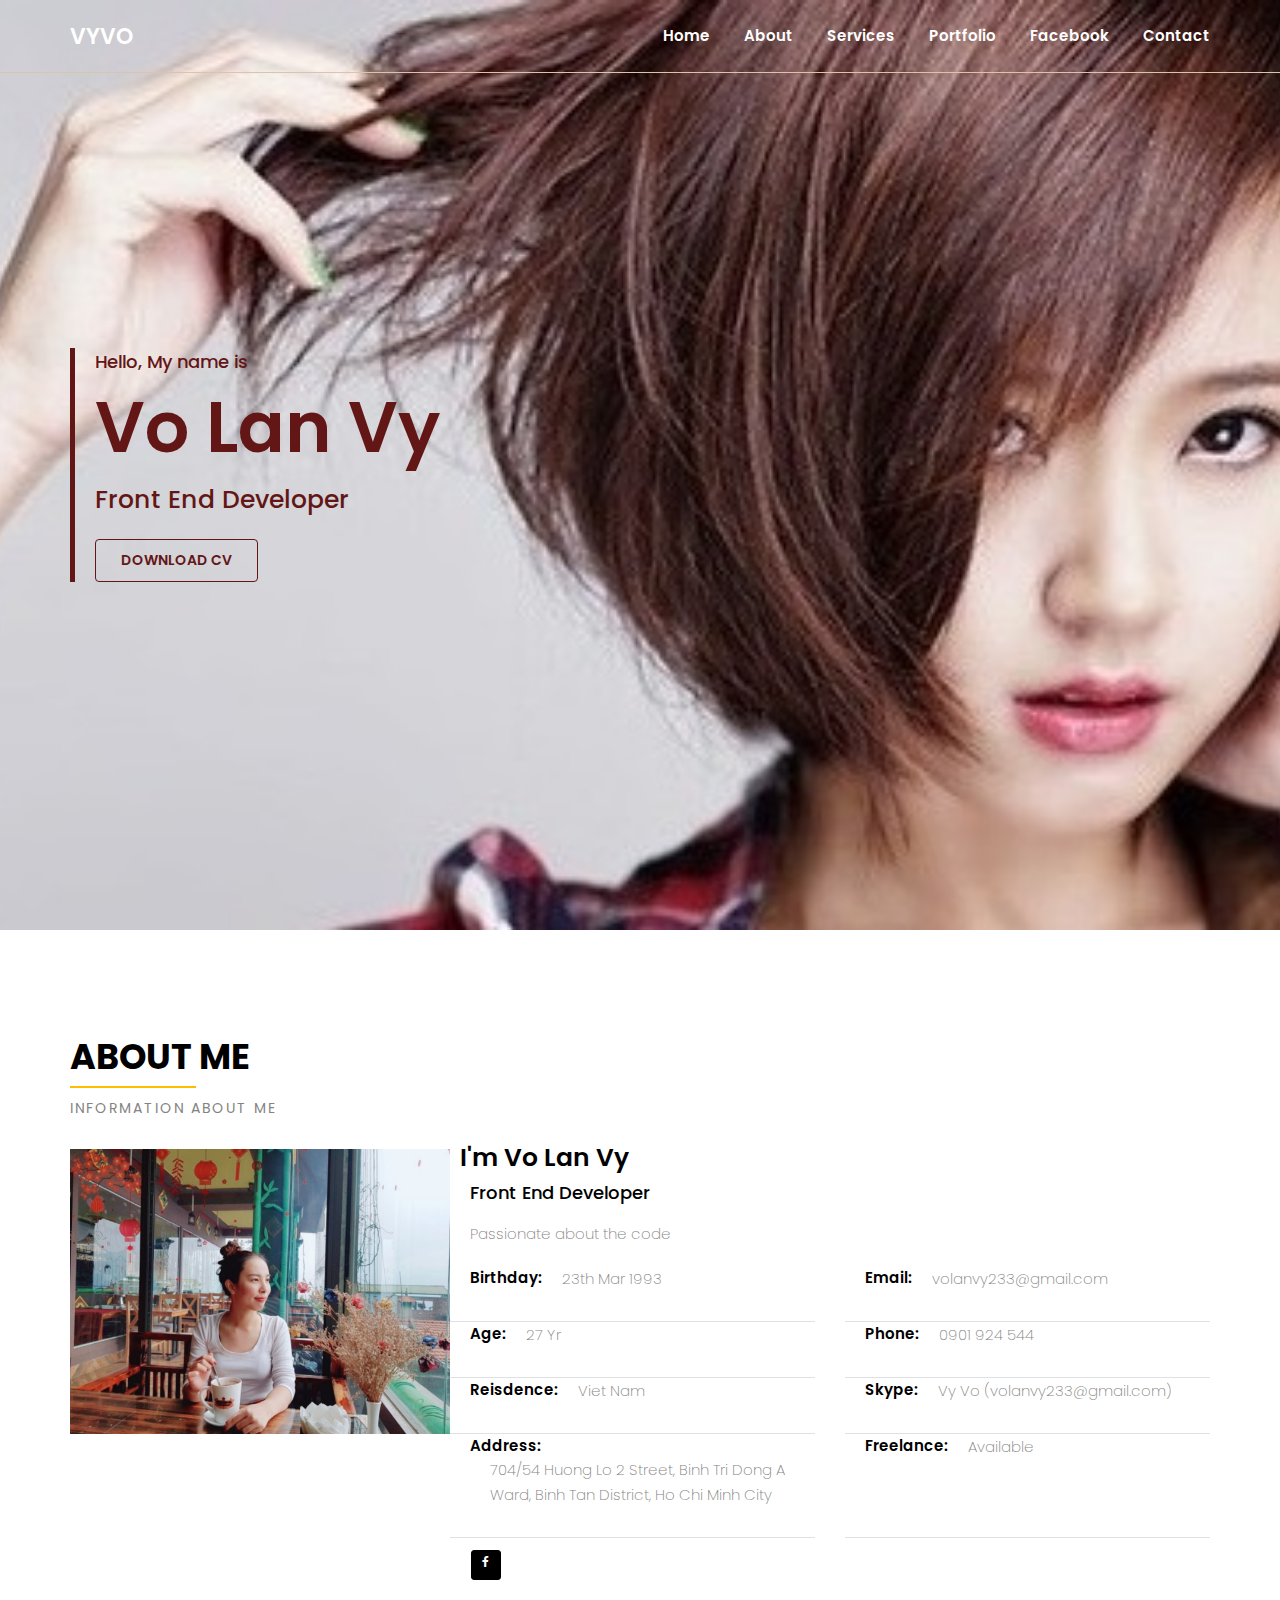
<file: Index.html>
<!DOCTYPE html>
<html>
<head>
    <meta name="viewpost" content="width=device-width, initial-scale=1.0">
    <link rel="stylesheet" href="style-portfolio.css">
<body>
<!--Start Header-->
<header>
    <div class="container">
    <div class="row">
        <div class="brand-name">
            <a href="" class="logo">VYVO</a></div> 
        <div class="brand-name"></div>
        <div class="navbar">
            <ul>
                <li><a href="" class="active">Home</a></li> 
                <li><a href="">About</a></li>
                <li><a href="">Services</a></li>
                <li><a href="">Portfolio</a></li>
                <li><a href="">Facebook</a></li> 
                <li><a href="">Contact</a></li>
            </ul>
        </div>
    </div>
    </div>
</header>
<!--End Header-->
<!--Start Home-->
<section class="home">
    <div class="container">
        <div class="row full-screen">
            <div class="home-content">
                <div class="block">
                    <h6>Hello, My name is </h6>
                    <h1>Vo Lan Vy</h1>
                    <h3>Front End Developer</h3>
                    <div class="cv-btn">
                        <a href="">Download CV</a>
                    </div>
                </div>
            </div>
        </div> 
    </div>
</section>
<!--End Home-->

<!--Start About-->
<section class="about-me">
    <div class="container">
        <div class="row">
            <div class="section-title">
                <h1>About Me</h1>
                <p class="small text-uppercase">Information About Me</p>
            </div>
        </div>
        <div class="row">
            <div class="about-content">
                <div class="row">
                <div class="img">
                    <img src="img/Ao_trang.jpg" alt="about-me" />
                </div>
                <div class="text">
                        <h4>I'm Vo Lan Vy</h4>
                        <h5>Front End Developer</h5>
                        <p>Passionate about the code</p>
                    <div class="info">
                        <div class="list">
                            <label>Birthday: </label>
                            <p>23th Mar 1993</p>
                        </div>
                        <div class="list">
                            <label>Email:</label>
                            <p>volanvy233@gmail.com</p>
                        </div>
                        <div class="list">
                            <label>Age:</label>
                            <p>27 Yr</p>
                        </div>
                        <div class="list">
                            <label>Phone:</label>
                            <p>0901 924 544</p>
                        </div>
                        <div class="list">
                            <label>Reisdence:</label>
                            <p>Viet Nam</p>
                        </div>
                        <div class="list">
                            <label>Skype:</label>
                            <p>Vy Vo (volanvy233@gmail.com)</p>
                        </div>
                        <div class="list">
                            <label>Address:</label>
                            <p>704/54 Huong Lo 2 Street, Binh Tri Dong A Ward, Binh Tan District, Ho Chi Minh City</p>
                        </div>
                        <div class="list">
                            <label>Freelance:</label>
                            <p>Available</p>
                        </div>
                    </div>
                    <!-- social link-->
                    <div class="social-links">
                        <a href=""><i class="fa fa-facebook"></i></a>
                    </div>
                </div>
            </div>
        </div>
    </div>
</section>
<!--End About-->

</body>
</file>
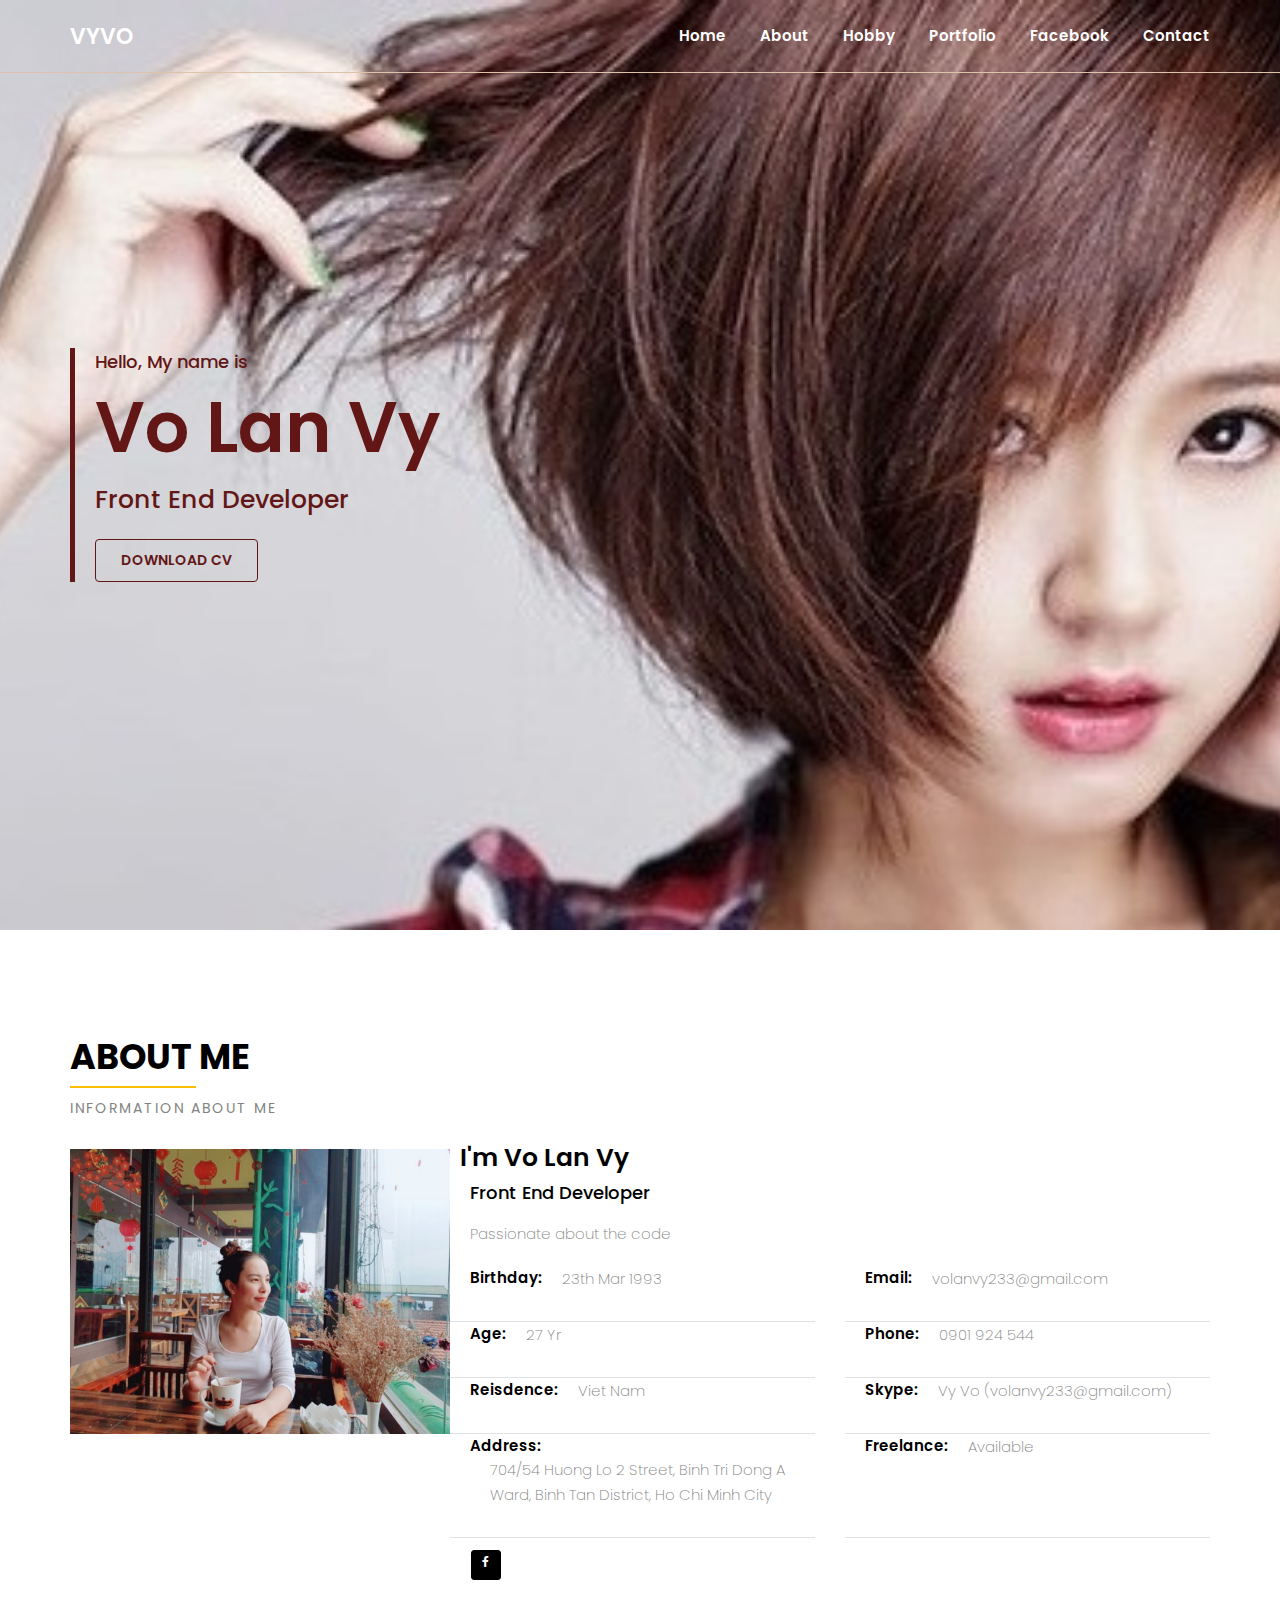
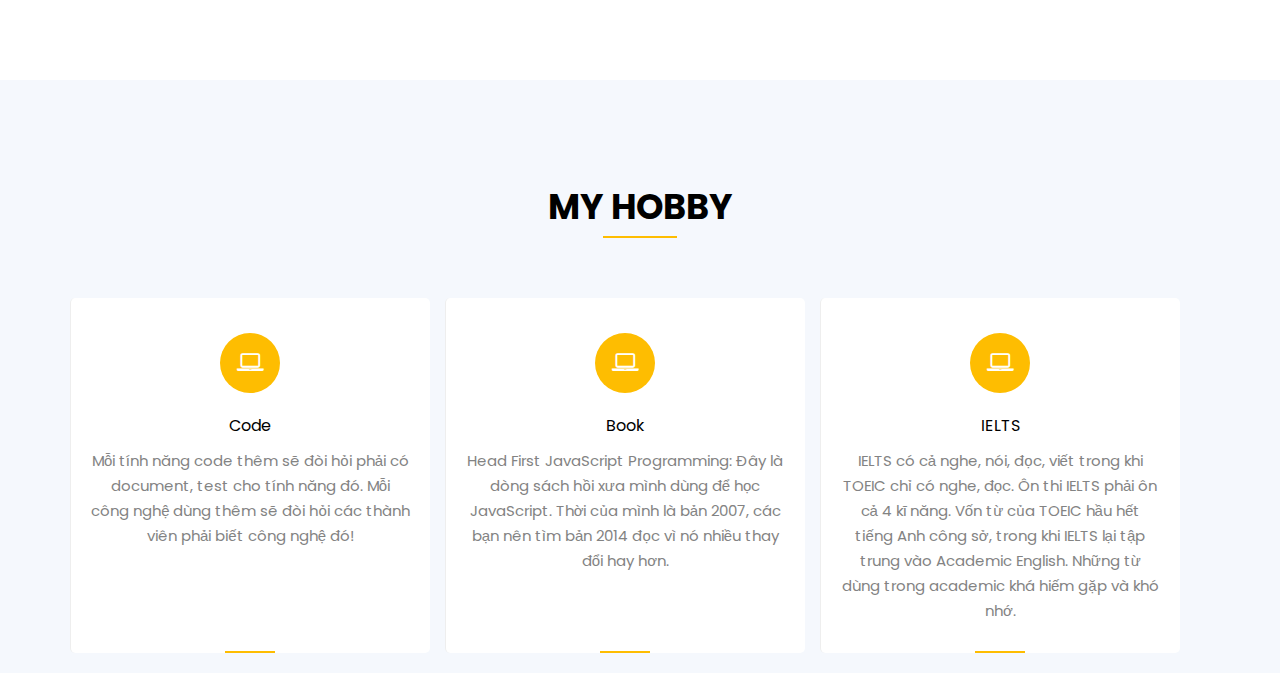
<file: index.html>
<!DOCTYPE html>
<html>

<head>
    <meta name="viewpost" content="width=device-width, initial-scale=1.0">
    <link rel="stylesheet" href="style-portfolio.css">

    <body>
        <!--Start Header-->
        <header>
            <div class="container">
                <div class="row">
                    <div class="brand-name">
                        <a href="" class="logo">VYVO</a></div>
                    <div class="brand-name"></div>
                    <div class="navbar">
                        <ul>
                            <li><a href="" class="active">Home</a></li>
                            <li><a href="">About</a></li>
                            <li><a href="">Hobby</a></li>
                            <li><a href="">Portfolio</a></li>
                            <li><a href="">Facebook</a></li>
                            <li><a href="">Contact</a></li>
                        </ul>
                    </div>
                </div>
            </div>
        </header>
        <!--End Header-->
        <!--Start Home-->
        <section class="home">
            <div class="container">
                <div class="row full-screen">
                    <div class="home-content">
                        <div class="block">
                            <h6>Hello, My name is </h6>
                            <h1>Vo Lan Vy</h1>
                            <h3>Front End Developer</h3>
                            <div class="cv-btn">
                                <a href="">Download CV</a>
                            </div>
                        </div>
                    </div>
                </div>
            </div>
        </section>
        <!--End Home-->

        <!--Start About-->
        <section class="about-me">
            <div class="container">
                <div class="row">
                    <div class="section-title">
                        <h1>About Me</h1>
                        <p class="small text-uppercase">Information About Me</p>
                    </div>
                </div>
                <div class="row">
                    <div class="about-content">
                        <div class="row">
                            <div class="img">
                                <img src="img/Ao_trang.jpg" alt="about-me" />
                            </div>
                            <div class="text">
                                <h4>I'm Vo Lan Vy</h4>
                                <h5>Front End Developer</h5>
                                <p>Passionate about the code</p>
                                <div class="info">
                                    <div class="list">
                                        <label>Birthday: </label>
                                        <p>23th Mar 1993</p>
                                    </div>
                                    <div class="list">
                                        <label>Email:</label>
                                        <p>volanvy233@gmail.com</p>
                                    </div>
                                    <div class="list">
                                        <label>Age:</label>
                                        <p>27 Yr</p>
                                    </div>
                                    <div class="list">
                                        <label>Phone:</label>
                                        <p>0901 924 544</p>
                                    </div>
                                    <div class="list">
                                        <label>Reisdence:</label>
                                        <p>Viet Nam</p>
                                    </div>
                                    <div class="list">
                                        <label>Skype:</label>
                                        <p>Vy Vo (volanvy233@gmail.com)</p>
                                    </div>
                                    <div class="list">
                                        <label>Address:</label>
                                        <p>704/54 Huong Lo 2 Street, Binh Tri Dong A Ward, Binh Tan District, Ho Chi Minh City</p>
                                    </div>
                                    <div class="list">
                                        <label>Freelance:</label>
                                        <p>Available</p>
                                    </div>
                                </div>
                                <!-- social link-->
                                <div class="social-links">
                                    <a href=""><i class="fa fa-facebook"></i></a>
                                </div>
                            </div>
                        </div>
                    </div>
                </div>
        </section>
        <!--End About-->
        <!--Start My Hobby-->
        <section class="services">
            <div class="container">
                <div class="row">
                    <div class="section-title text-center">
                        <h1>My Hobby</h1>
                    </div>
                </div>
                <div class="row">
                    <div class="service-content">
                        <div class="row">
                            <div class="box">
                                <div class="icon">
                                    <i class="fa fa-laptop"></i>
                                </div>
                                <h5>Code</h5>
                                <p>Mỗi tính năng code thêm sẽ đòi hỏi phải có document, test cho tính năng đó. Mỗi công nghệ dùng thêm sẽ đòi hỏi các thành viên phải biết công nghệ đó!</p>
                            </div>
                            <div class="box">
                                <div class="icon">
                                    <i class="fa fa-laptop"></i>
                                </div>
                                <h5>Book</h5>
                                <p>Head First JavaScript Programming: Đây là dòng sách hồi xưa mình dùng để học JavaScript. Thời của mình là bản 2007, các bạn nên tìm bản 2014 đọc vì nó nhiều thay đổi hay hơn.</p>
                            </div>
                            <div class="box">
                                <div class="icon">
                                    <i class="fa fa-laptop"></i>
                                </div>
                                <h5>IELTS</h5>
                                <p>IELTS có cả nghe, nói, đọc, viết trong khi TOEIC chỉ có nghe, đọc. Ôn thi IELTS phải ôn cả 4 kĩ năng. Vốn từ của TOEIC hầu hết tiếng Anh công sở, trong khi IELTS lại tập trung vào Academic English. Những từ dùng trong academic
                                    khá hiếm gặp và khó nhớ.</p>
                            </div>
                        </div>
                    </div>
                </div>
            </div>
        </section>
        <!--End My Hobby-->
    </body>
</file>
<file: style-portfolio.css>
@import url('https://fonts.googleapis.com/css2?family=Poppins:wght@400;500;600;700&display=swap');
@import url('https://stackpath.bootstrapcdn.com/font-awesome/4.7.0/css/font-awesome.min.css');
body {
    margin: 0;
    font-family: 'Poppins', sans-serif;
}


/*Chua hieu doan duoi nay*/

* {
    box-sizing: border-box;
    margin: 0;
}


/*Chua hieu doan tren nay*/


/*home -> header -> container*/

.container {
    max-width: 1140px;
    margin: auto;
    /*khung o chinh giua*/
}


/*Sau do bo sung class=row*/

.row {
    display: flex;
    flex-wrap: wrap;
}


/*home xong -> header*/

header {
    position: absolute;
    left: 0px;
    /*sat vach*/
    right: 0px;
    border-bottom: 1px solid #ddc3aa;
    /*tao duong vien chan duoi thanh navbar*/
    padding: 0px 15px;
    z-index: 10;
}

header .row {
    justify-content: space-between;
    /*tao khoang cach o giua brand-name & navbar */
    align-items: center;
}

header .brand-name a {
    /*background-color: blue;*/
    text-decoration: none;
    font-size: 22px;
    /*size chu*/
    font-weight: 600;
    /*do day cua chu*/
    color: #ffffff;
    /*mau chu*/
    text-transform: uppercase;
    position: relative;
    /*hien dau gach chan*/
}


/*chua hieu lam gi vs doan nay*/


/*chua hieu lam gi vs doan nay*/

header .navbar ul {
    list-style: none;
    padding: 0;
    margin: 0;
}

header .navbar ul li {
    display: inline-block;
    /*thanh navbar nam ngang 1 hang*/
    margin-left: 30px;
    /*gian khoang cach cac muc - thanh navbar */
}

header .navbar ul li a {
    font-size: 15px;
    text-decoration: none;
    line-height: 72px;
    display: block;
    color: #ffffff;
    /*mau chu*/
    font-weight: 600;
    /*do day cua chu*/
    position: relative;
    /*hien dau gach chan*/
}

header .navbar ul li a::before {
    content: '';
    height: 3px;
    background-color: #ffffff;
    width: 0%;
    position: absolute;
    left: 0px;
    bottom: -1px;
    transition: all .1s ease;
}

header .navbar ul li a:hover::before {
    width: 100%;
    left: 0;
}


/*home - phan anh - than bai*/

.home {
    min-height: 100vh;
    background-image: url(img/V5.jpg);
    /*ghi ten anh vao url() */
    background-size: cover;
    /*de anh khop vs khung*/
    background-position: center;
    /*de anh o giua trung tam*/
    padding: 15px;
}


/*code het doan tren -> them class="active" trong dong "Home"*/


/*Sau khi code dong 32 den 43 html thi cai css*/

.home .full-screen {
    /*background-color: red;*/
    min-height: 100vh;
}

.home .home-content {
    /*background-color: blue;*/
    flex: 0 0 100%;
    max-width: 100%;
    display: flex;
    /*doi khoi mau do thanh chieu doc*/
    flex-wrap: wrap;
    align-items: center;
    /*chu nam giua khoi do*/
}

.home .home-content .block {
    /*background-color: red;*/
    flex: 0 0 75%;
    max-width: 75%;
    border-left: 5px solid #631616;
    /*tao duong vien trang ben trai*/
}

.home .home-content .block h6 {
    color: #631616;
    font-size: 18px;
    font-weight: 500;
    margin: 0;
    padding-left: 20px;
}

.home .home-content .block h1 {
    color: #631616;
    font-size: 70px;
    font-weight: 600;
    margin: 0;
    padding-left: 20px;
}

.home .home-content .block h3 {
    color: #631616;
    font-size: 25px;
    font-weight: 500;
    margin: 0;
    padding-left: 20px;
}

.home .home-content .block .cv-btn {
    padding-left: 20px;
    padding-top: 20px;
}

.home .home-content .block .cv-btn a {
    border-radius: 4px;
    color: #631616;
    border: 1px solid #631616;
    padding: 10px 25px;
    text-decoration: none;
    display: inline-block;
    font-size: 14px;
    text-transform: uppercase;
    font-weight: 600;
    transition: all .3s ease;
    background-color: transparent;
}

.home .home-content .block .cv-btn a:hover {
    /*dua tro vao se doi mau nen vs chu*/
    background-color: #631616;
    color: #ffffff;
}


/* responsive */


/*About Me*/

.about-me {
    padding: 100px 0px;
    background-color: #ffffff;
    /*mau sac tu nhien*/
}

.section-title {
    /*background-color: #d5d5d5;*/
    flex: 0 0 100%;
    max-width: 100%;
}

.section-title h1 {
    /*background-color: red;*/
    display: inline-block;
    font-size: 35px;
    text-transform: uppercase;
    font-weight: 700px;
    color: #000000;
    margin: 0 0 10px;
    position: relative;
    padding-bottom: 5px;
}


/*tạo đường kẻ vàng dưới chữ About Me*/

.section-title h1:before {
    content: '';
    left: 0;
    position: absolute;
    height: 2px;
    right: 30%;
    background-color: #febd01;
    bottom: 0px;
}

.text-uppercase {
    text-transform: uppercase!important;
}

.about-me .section-title p.small {
    /*background-color: blue;*/
    display: block;
    font-size: 14px;
    color: #838383;
    font-weight: 400;
    letter-spacing: 2px;
}

.about-me .about-content .img {
    flex: 0 0 33.33%;
    padding-top: 30px;
}

.about-me .about-content .img img {
    width: 100%;
    display: inline-block;
}

.about-me .about-content .text {
    /*background-color: blue;*/
    flex: 0 0 66.66%;
    max-width: 66.66%;
}

.about-me .about-content .text h4 {
    font-size: 25px;
    font-weight: 600;
    margin: 0 0 2px;
    color: #000000;
    padding-top: 20px;
    padding-left: 10px;
}

.about-me .about-content .text h5 {
    font-size: 18px;
    font-weight: 500;
    margin: 0 0 15px;
    color: #000000;
    padding-left: 20px;
}

.about-me .about-content .text p {
    font-size: 15px;
    font-weight: 200;
    line-height: 25px;
    color: #838383;
    margin: 0 0 20px;
    padding-left: 20px;
}

.about-me .about-content .text .info {
    display: flex;
    flex-wrap: wrap;
    justify-content: space-between;
}

.about-me .about-content .text .info .list {
    /* background-color: blue; */
    flex: 0 0 calc(50% - 15px);
    max-width: calc(50% - 15px);
    margin-top: 10px;
    display: flex;
    flex-wrap: wrap;
    border-bottom: 1px solid #dee2e6;
    padding-bottom: 10px;
    padding-left: 20px;
}

.about-me .about-content .text .info .list {
    padding-right: 10px;
    color: #000000;
    font-weight: 600;
    font-size: 15px;
}

.about-me .about-content .text .info .list {
    margin: 0;
}

.about-me .about-content .text .social-links {
    /* background-color: #d5d5d5; */
    padding-top: 10px;
    padding-left: 20px;
}

.about-me .about-content .text .social-links a {
    height: 30px;
    width: 30px;
    background-color: #000000;
    border-radius: 3px;
    display: inline-block;
    border: 1px solid #000000;
    line-height: 20px;
    text-align: center;
    margin: 0 1px;
    -webkit-transiton: all .5s ease;
    transition: all .5s ease;
}

.about-me .about-content .text .social-links a:hover {
    background-color: transparent;
}

.about-me .about-content .text .social-links a .fa {
    color: #ffffff;
    font-size: 12px;
}

.about-me .about-content .text .social-links a:hover .fa {
    color: #000000;
}


/*Services*/

.services {
    background-color: #f5f8fd;
    padding: 100px 0px 70px;
}

.text-center {
    text-align: center!important;
}


/*.text-left{
    text-align: left!important;
}
.text-right{
    text-right: right!important;
}*/

.services .section-title h1:before {
    left: 30%;
}

.services .service-content {
    /*background-color: red;*/
    flex: 0 0 100%;
    max-width: 100%;
    display: flex;
}

.services .service-content .box {
    background-color: #ffffff;
    padding: 20px;
    top: 50px;
    flex: 0 0 calc(33.33% - 20px);
    /*khoang cach giua cac o*/
    max-width: 0 0 calc(33.33% - 5px);
    margin-right: 15px;
    border-left: 1px solid #eeeeee;
    text-align: center;
    position: relative;
    border-radius: 5px;
}

.services .service-content .box::before {
    /*duong chi vang hien o giua*/
    content: '';
    height: 2px;
    background-color: #febd01;
    position: absolute;
    bottom: 0px;
    width: 50px;
    left: 0;
    right: 0;
    margin: auto;
    transition: all .5s ease;
}

.services .service-content .box:hover::before {
    /*khi trỏ vao khung nao thi duong chi vang se rộng ra*/
    width: 100%;
}

.services .service-content .box .icon {
    height: 60px;
    width: 60px;
    background-color: #febd01;
    margin: 15px auto 20px;
    border-radius: 50%;
    text-align: center;
    /*icon chinh giua*/
}

.services .service-content .box .icon .fa {
    font-size: 25px;
    color: #ffffff;
    line-height: 60px;
    /*dua icon tu tren xuong giua*/
}

.services .service-content .box h5 {
    font-size: 16px;
    font-weight: 400;
    color: #000000;
    margin: 0;
}

.services .service-content .box p {
    font-size: 15px;
    font-weight: 400;
    line-height: 25px;
    color: #838383;
    margin: 10px 0 10px;
}
</file>
